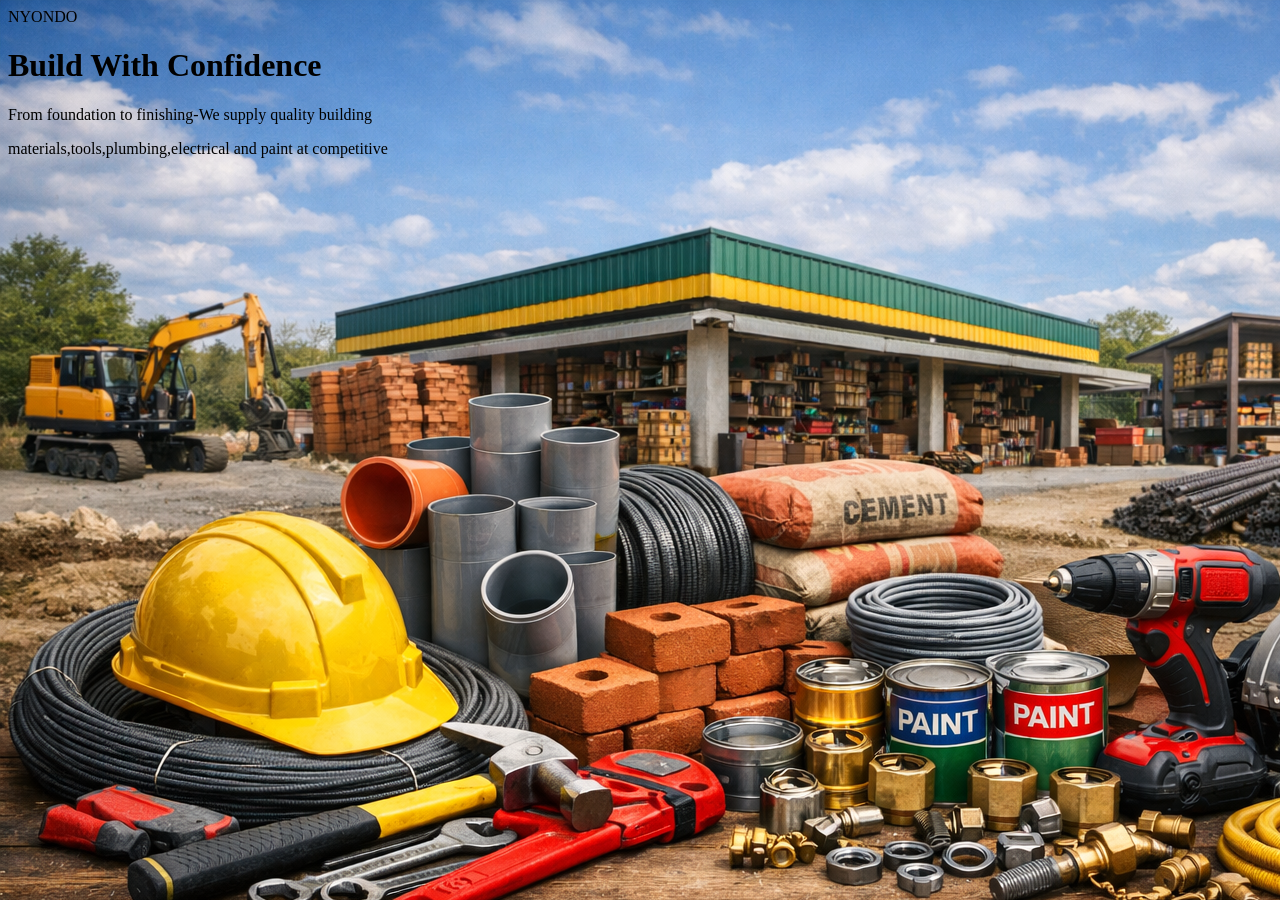
<file: nyondoapp/templates/index.html>
<!DOCTYPE html>
<html lang="en">
<head>
    <meta charset="UTF-8">
    <meta name="viewport" content="width=device-width, initial-scale=1.0">
    <title>Home page</title>
</head>

<style>
    body{
        background-image: url(../static/images/nyondo.png);
    }
</style>
<body>
    <header>
        <div class="logo">NYONDO</div>
    </header>
    <div>
        <h1>Build With Confidence</h1>
        <p>From foundation to finishing-We supply quality building</p>
        <p>materials,tools,plumbing,electrical and paint at competitive</p>
    </div>
</body>
</html>
</file>
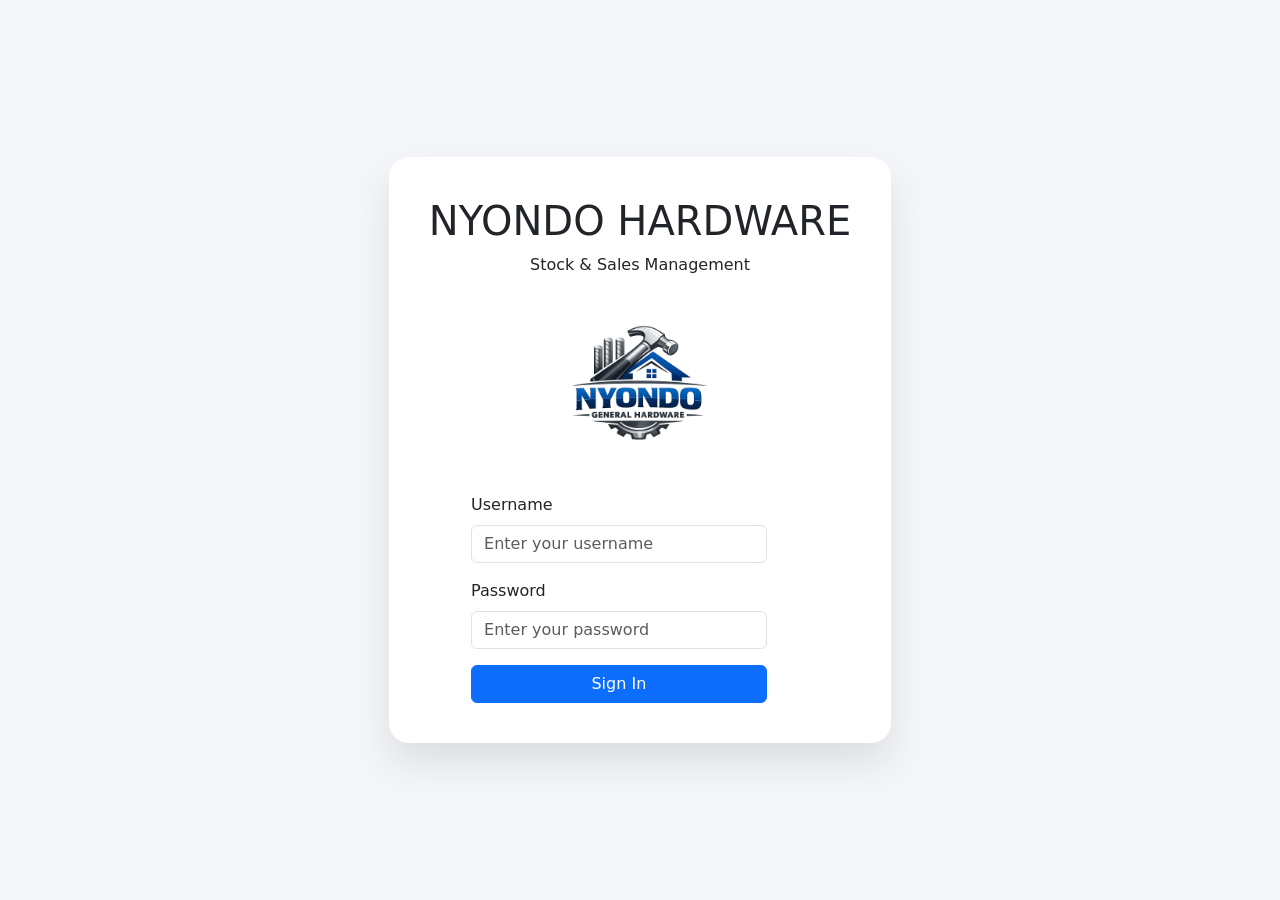
<file: nyondoapp/templates/login.html>
<!doctype html>
<html lang="en">
  <head>
    <meta charset="utf-8">
    <meta name="viewport" content="width=device-width, initial-scale=1">
    <title>Login</title>
    <link href="https://cdn.jsdelivr.net/npm/bootstrap@5.3.8/dist/css/bootstrap.min.css" rel="stylesheet" integrity="sha384-sRIl4kxILFvY47J16cr9ZwB07vP4J8+LH7qKQnuqkuIAvNWLzeN8tE5YBujZqJLB" crossorigin="anonymous">
    <link rel="stylesheet" href="../static/login.css">
  </head>
  <body>
    <div class="container-fluid">
        <form class="form-box">
            <h1>NYONDO HARDWARE</h1>
            <p>Stock & Sales Management</p>
            <div class="logo-container"><img src="../static/images/logo.png" alt="logo" width="200"></div>
  <div class="mb-3">
    <label for="exampleInputusername" class="form-label w-100">Username</label>
    <input type="text" class="form-control" id="exampleInputusername" aria-describedby="username" placeholder="Enter your username">
  </div>
  <div class="mb-3">
    <label for="exampleInputPassword1" class="form-label w-100">Password</label>
    <input type="password" class="form-control" id="exampleInputPassword1" placeholder="Enter your password">
  </div>
<div class="d-grid gap-2 mx-auto">
 <a href="{% url 'dashboardsales' %}"><button class="btn btn-primary" type="button">Sign In</button></a>
</div>
</form>
    </div>
    












    <script src="https://cdn.jsdelivr.net/npm/bootstrap@5.3.8/dist/js/bootstrap.bundle.min.js" integrity="sha384-FKyoEForCGlyvwx9Hj09JcYn3nv7wiPVlz7YYwJrWVcXK/BmnVDxM+D2scQbITxI" crossorigin="anonymous"></script>
  </body>
</html>
</file>
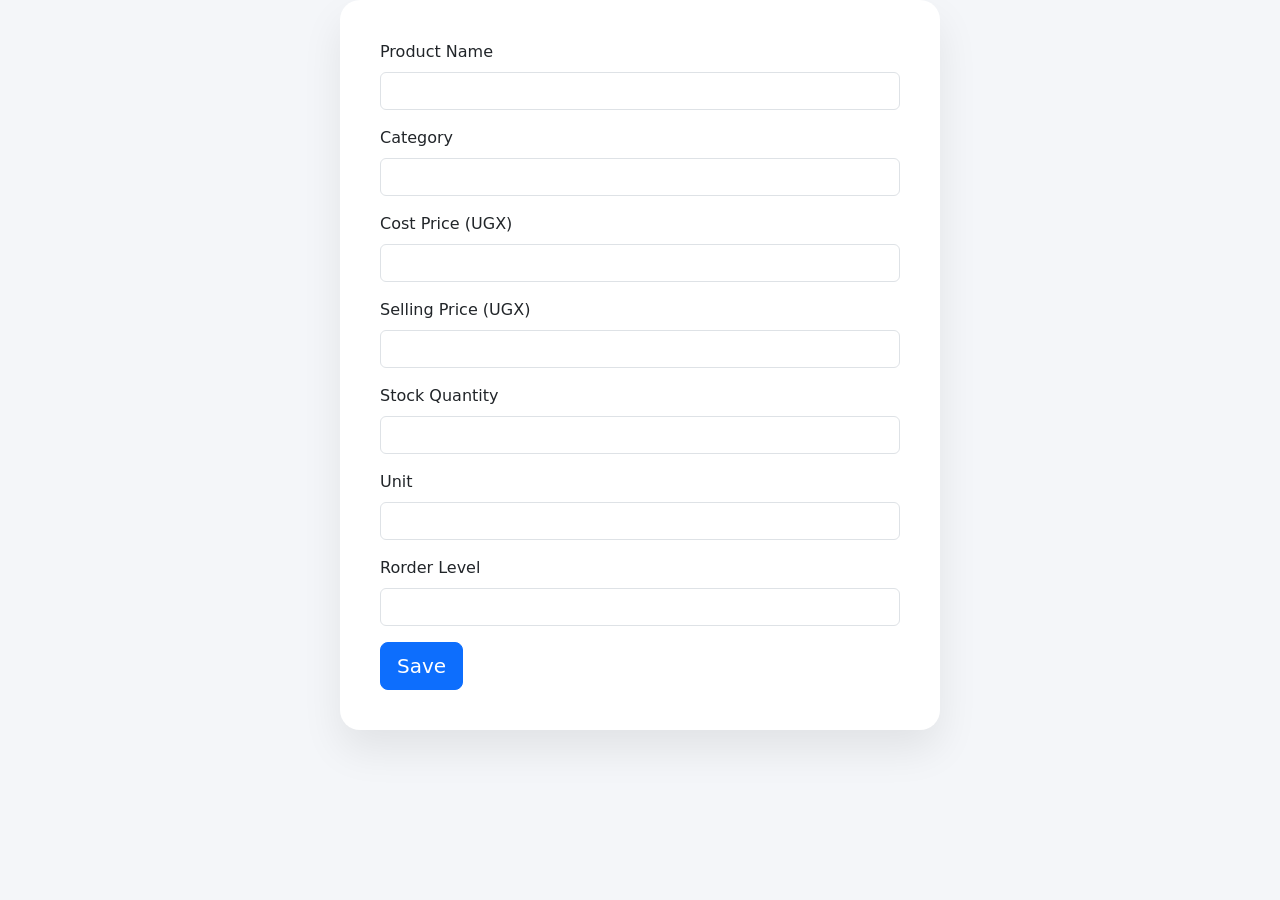
<file: nyondoapp/templates/newproduct.html>
<!doctype html>
<html lang="en">
  <head>
    <meta charset="utf-8">
    <meta name="viewport" content="width=device-width, initial-scale=1">
    <title>Product</title>
    <link href="https://cdn.jsdelivr.net/npm/bootstrap@5.3.8/dist/css/bootstrap.min.css" rel="stylesheet" integrity="sha384-sRIl4kxILFvY47J16cr9ZwB07vP4J8+LH7qKQnuqkuIAvNWLzeN8tE5YBujZqJLB" crossorigin="anonymous">
    <link rel="stylesheet" href="../static/newproduct.css">
  </head>
  <body>
    <form class="form-box">
  <div class="mb-3">
    <label for="exampleInputproductname" class="form-label">Product Name</label>
    <input type="text" class="form-control" id="exampleInputproductname">
  </div>
  <div class="mb-3">
    <label for="exampleInputcategory" class="form-label">Category</label>
    <input type="text" class="form-control" id="exampleInputcategory">
  </div>
  <div class="mb-3">
    <label for="exampleInputcostprice" class="form-label">Cost Price (UGX)</label>
    <input type="number" class="form-control" id="exampleInputcostprice">
  </div>
  <div class="mb-3">
    <label for="exampleInputsellingprice" class="form-label">Selling Price (UGX)</label>
    <input type="number" class="form-control" id="exampleInputsellingprice">
  </div>
  <div class="mb-3">
    <label for="exampleInputstockquantity" class="form-label">Stock Quantity</label>
    <input type="number" class="form-control" id="exampleInputstockquantity">
  </div>
  <div class="mb-3">
    <label for="exampleInputunit" class="form-label">Unit</label>
    <input type="number" class="form-control" id="exampleInputunit">
  </div>
  <div class="mb-3">
    <label for="exampleInputreoderlevel" class="form-label">Rorder Level</label>
    <input type="text" class="form-control" id="exampleInputreoderlevel">
  </div>
  <div><button type="button" class="btn btn-primary btn-lg">Save</button></div>
</form>
    <script src="https://cdn.jsdelivr.net/npm/bootstrap@5.3.8/dist/js/bootstrap.bundle.min.js" integrity="sha384-FKyoEForCGlyvwx9Hj09JcYn3nv7wiPVlz7YYwJrWVcXK/BmnVDxM+D2scQbITxI" crossorigin="anonymous"></script>
  </body>
</html>
</file>
<file: nyondoapp/static/login.css>
.container-fluid{
    display: flex;
    justify-content: center;
    align-items: center;
    height: 100vh;
}
body{
    background-color: #f4f6f9;
}
.form-box{
    max-width: 600px;
    margin: 60px auto;
    box-shadow: 0 20px 40px rgba(0, 0, 0, 0.1);
    padding: 40px;
    background-color: #fff;
    border-radius: 20px;
}
.form-control{
    width: 70%;
    margin-left: 10%;
}
.btn-primary{
    margin-right: 50%;
    width: 70%;
    margin-left: 10%;
}
p,h1{
    text-align: center;
}
.logo{
    display: block;
    margin: 0 auto;
}
.logo-container{
    text-align: center;
}
/* .input-section{
    align-items: center;

} */
 .form-label{
    margin-left: 10%;
 }
</file>
<file: nyondoapp/static/newproduct.css>
body{
      background-color: #f4f6f9;
}
.form-box{
    max-width: 600px;
    margin: auto;
    box-shadow: 0 20px 40px rgba(0, 0, 0, 0.08);
    border-radius: 20px;
    background-color: #ffffff;
    padding: 30px;
}
@media (min-width: 768px) {
    .form-box {
        padding: 40px;
    }
}
</file>
